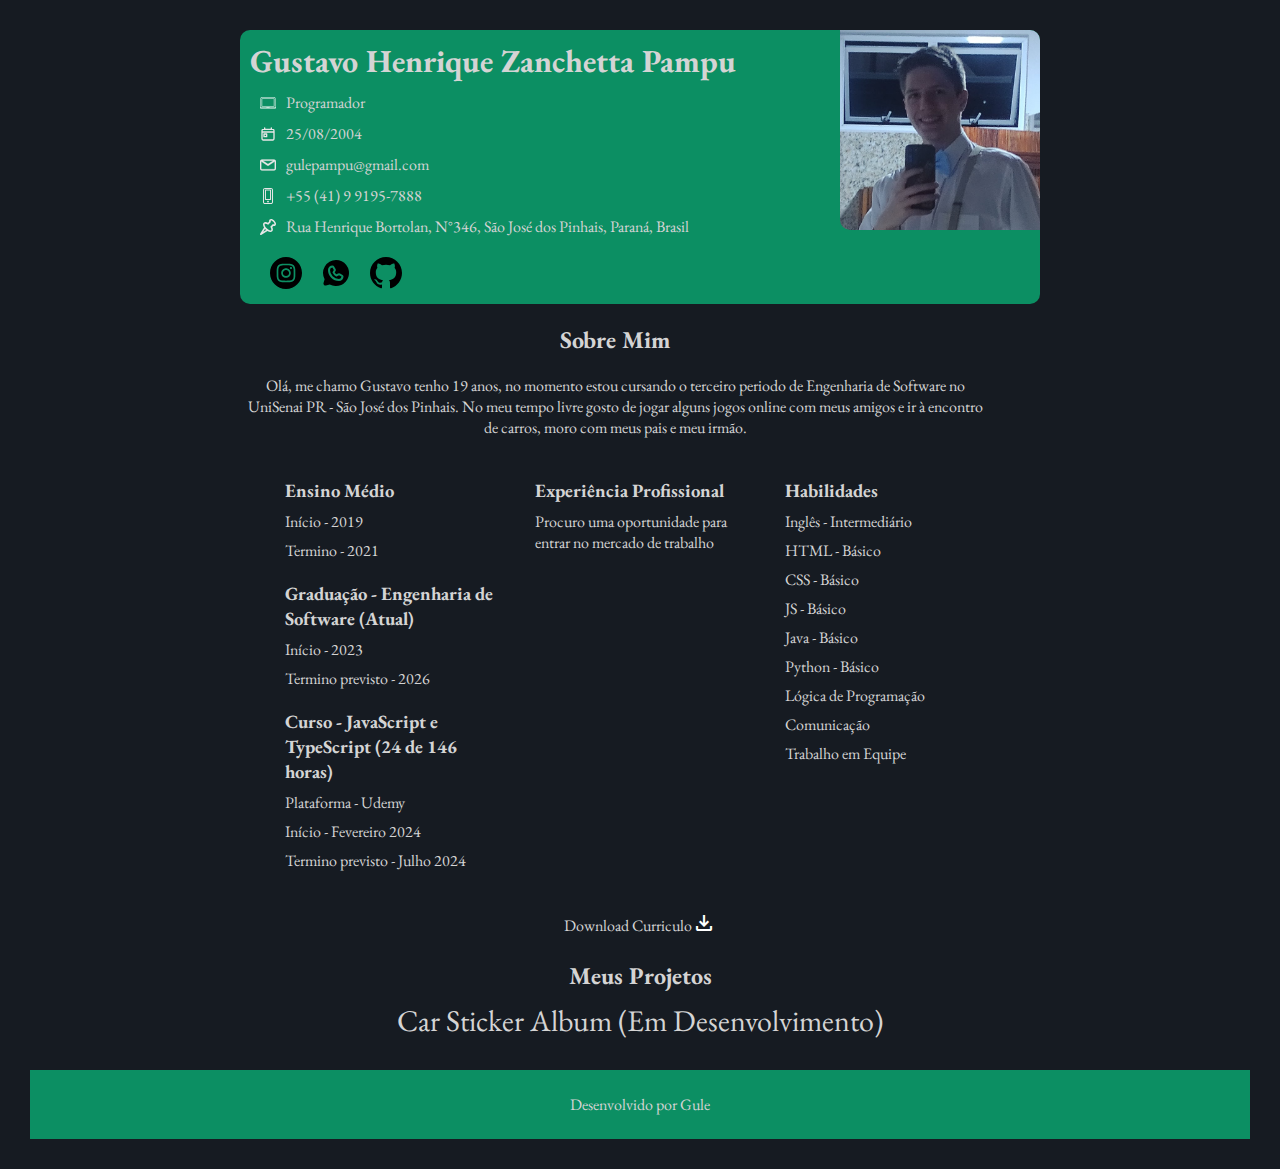
<file: index.html>
<!DOCTYPE html>
<html lang="pt">
<head>
    <meta charset="UTF-8">
    <meta name="Gustavo Henrique Zanchetta Pampu" content="width=device-width, initial-scale=1.0">
    <link rel="stylesheet" href="style.css">
    <link rel="stylesheet" href="https://fonts.googleapis.com/css2?family=Material+Symbols+Outlined:opsz,wght,FILL,GRAD@24,400,0,0" />
    <title>Gustavo Henrique Zanchetta Pampu</title>
</head>
<body>
    <section class="primario">
        <div class="eu">
            <div class="apresentacao">
                <div class="informacoes">
                    <h1>Gustavo Henrique Zanchetta Pampu</h1>
                    <div class="vaga">
                        <img src="assets/svg/laptop.svg">
                        <p>Programador</p>
                    </div>
                    <div class="nascimento">
                        <img src="assets/svg/calendar.svg">
                        <p>25/08/2004</p>
                    </div>
                    <div class="e-mail">
                        <img src="assets/svg/email.svg">
                        <p>gulepampu@gmail.com</p>
                    </div>
                    <div class="telefone">
                        <img src="assets/svg/phone.svg">
                        <p>+55 (41) 9 9195-7888</p>
                    </div>
                    <div class="endereco">
                        <img src="assets/svg/address.svg">
                        <p>Rua Henrique Bortolan, N°346, São José dos Pinhais, Paraná, Brasil</p>
                    </div>
                </div>
                <div class="imagem">
                    <img src="assets/IMG_20230916_211408569.png" width="200px">
                </div>
            </div>
            <div class="contatos">
                <a target="_blank" href="https://www.instagram.com/gule.pampu/" class="instagram">
                    <img src="assets/svg/ig.svg" alt="">
                </a>
                <a target="_blank" href="https://wa.me/5541991957888" class="whatsapp">
                    <img src="assets/svg/zap.svg" alt="">
                </a>
                <a target="_blank" href="https://github.com/GULEprojects" class="github">
                    <img src="assets/svg/github.svg" alt="">
                </a>
            </div>
        </div>
        <div class="sobreMim">
            <h2>Sobre Mim</h3>
            <p>Olá, me chamo Gustavo tenho 19 anos, no momento estou cursando o terceiro periodo de Engenharia de Software no UniSenai PR - São José dos Pinhais. No meu tempo livre gosto de jogar alguns jogos online com meus amigos e ir à encontro de carros, moro com meus pais e meu irmão.</p>
        </div>
    </section>
    <section class="secundario">
        <div class="progresso">
            <div class="ensino">
                <ul class="ensMedio">
                    <h3>Ensino Médio</h3>
                    <li>Início - 2019</li>
                    <li>Termino - 2021</li>
                </ul>
                <ul class="graduacao">
                    <h3>Graduação - Engenharia de Software (Atual)</h3>
                    <li>Início - 2023</li>
                    <li>Termino previsto - 2026</li>
                </ul>
                <ul class="curdo-js-udemy">
                    <h3>Curso - JavaScript e TypeScript (24 de 146 horas)</h3>
                    <li>Plataforma - Udemy</li>
                    <li>Início - Fevereiro 2024</li>
                    <li>Termino previsto - Julho 2024</li>
                </ul>
            </div>
            <div class="experienciaProfissional">
                <ul>
                    <h3>Experiência Profissional</h3>
                    <li>Procuro uma oportunidade para entrar no mercado de trabalho</li>
                </ul>
            </div>
            <div class="habilidades">
                <ul>
                    <h3>Habilidades</h3>
                    <li>Inglês - Intermediário</li>
                    <li>HTML - Básico</li>
                    <li>CSS - Básico</li>
                    <li>JS - Básico</li>
                    <li>Java - Básico</li>
                    <li>Python - Básico</li>
                    <li>Lógica de Programação</li>
                    <li>Comunicação</li>
                    <li>Trabalho em Equipe</li>
                </ul>
            </div>
        </div>
        <div class="downloadCurriculo">
            <p>
                Download Curriculo
                <a href="assets/CurriculoGustavoHZPampu.pdf" download="CurriculoGustavoHZPampu">
                    <span class="material-symbols-outlined">download</span>
                </a>
            </p>
        </div>
    </section>
    <section class="projetinhos">
        <h2>Meus Projetos</h2>
        <ul class="projetos">
            <li class="cardCollection"><a target="_blank" href="https://car-sticker-album.vercel.app/galery.html">Car Sticker Album (Em Desenvolvimento)</a></li>
        </ul>
    </section>
    <footer class="rodape">
        Desenvolvido por Gule
    </footer>
</body>
</html>
</file>
<file: style.css>
@import url('https://fonts.googleapis.com/css2?family=EB+Garamond&display=swap');

*{
    margin: 0;
    font-family: 'EB Garamond', serif;
    list-style: none;
    padding: 0;
    text-decoration: none;
    cursor: default;
} body{
    display: flex;
    flex-direction: column;
    align-items: center;
    background-color: #161b22;
    margin: 30px;
} :root{
    --text-color: #d4d4d4;
    --largura: 800px;
} ul, h1, h2, h3, h4, p{
    color: var(--text-color);
} .eu{
    background-color: #0c8f63;
    border-radius: 10px;
    display: flex;
    flex-direction: column;
    width: var(--largura);
} .apresentacao{
    display: flex;
    justify-content: space-between;
} .informacoes{
    margin: 10px;
} .vaga, .nascimento, .e-mail, .telefone, .endereco{
    display: flex;
    align-items: center;
    margin: 10px;
} :is(.vaga, .nascimento, .e-mail, .telefone, .endereco) p{
    margin-left: 10px;
} .imagem img{
    display: flex;
    border-radius: 0 10px;
} .contatos{
    margin-left: 30px;
    margin-bottom: 10px;
} .contatos a{
    margin-right: 15px;
} .contatos img:hover{
    transform: scale(1.1);
} .sobreMim{
    width: 750px;
    text-align: center;
} .sobreMim :where(h2, p){
    margin-top: 20px;
} .progresso{
    margin: 20px;
    display: flex;
    justify-content: center;
    width: var(--largura);
    display: flex;
    flex-flow: row wrap;
    width: 750px;
} .progresso div{
    width: 250px;
} .progresso ul{
    margin: 20px;
} .progresso li{
    margin-top: 8px;
} .projetinhos{
    margin: 20px;
    text-align: center;
} .projetos{
    display: flex;
    flex-flow: row wrap;
} .projetos li{
    margin: 10px 30px;
} .projetos li:hover{
    scale: 1.1;
} .projetos a{
    font-size: 30px;
    color: var(--text-color);
} .downloadCurriculo p{
    display: flex;
    justify-content: center;
    align-items: center;
} .material-symbols-outlined{
    color: #fff;
    cursor: pointer;
} .rodape{
    width: 100%;
    padding: 24px 0;
    background-color: #0c8f63;
    color: var(--text-color);
    text-align: center;
}
</file>
